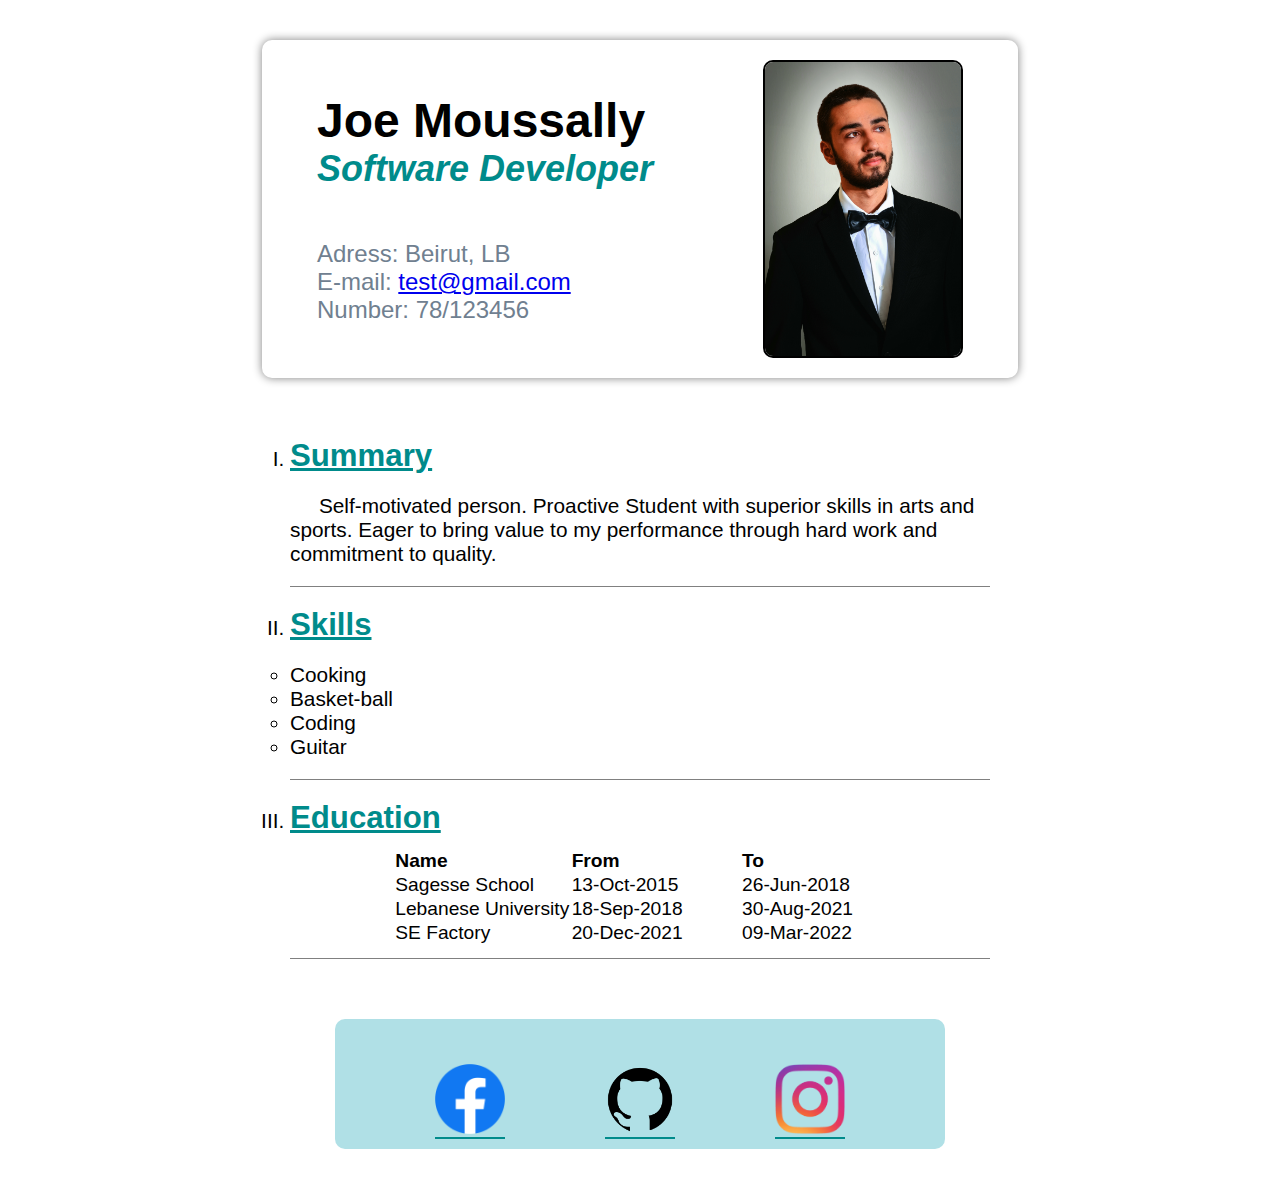
<file: index.html>
<html>
    <head>
        <title>Joe Moussally CV</title>
        <link rel="stylesheet" href="./styles/styles.css">
    </head>
    
    <!--CV Head-->
    <article>
        <header>
            <div>
                <h1>Joe Moussally </h1>
                <h2>Software Developer</h2>
                <span>Adress: Beirut, LB</span><br>
                <span>E-mail: <a href="mailto:test@gmail.com">test@gmail.com</a></span><br>
                <span>Number: 78/123456</span><br>
            </div>
            <img src='./images/pic.jpg' width="90px" id="picture">
        </header>

        <!--CV Body-->
        <body>
            <ol type="I"> 
                <li> <!--Summary-->
                    <h2><u>Summary</u></h2>
                    <p>&nbsp&nbsp&nbsp&nbsp Self-motivated person. Proactive Student with superior skills in arts and sports. Eager to bring value to my performance through hard work and commitment to quality.</p>
                </li>
                <li> <!--Skills-->
                    <h2><u>Skills</u></h2>
                    <ul>
                        <li>Cooking</li>
                        <li>Basket-ball</li>
                        <li>Coding</li>
                        <li>Guitar</li>
                    </ul>
                </li>
                <li> <!--Work History-->
                    <h2><u>Education</u></h2>
                    <center>
                        <table border="0">
                            <tr>
                                <td><strong>Name</strong></td>
                                <td><strong>From</strong></td>
                                <td><strong>To</strong></td>
                            </tr>
                            <tr>
                                <td>Sagesse School</td>
                                <td>13-Oct-2015</td>
                                <td>26-Jun-2018</td>
                            </tr>
                            <tr>
                                <td>Lebanese University</td>
                                <td>18-Sep-2018</td>
                                <td>30-Aug-2021</td>
                            </tr>
                            <tr>
                                <td>SE Factory</td>
                                <td>20-Dec-2021</td>
                                <td>09-Mar-2022</td>
                            </tr>
                        </table>
                    </center>
                </li>
            </ol>
        </body>
        <!--Footer or Ending to the CV-->
        <footer>
            <div> <!--Container for the icons-->
                <button><a href="#"><img src="./images/Facebook.png"></a></button>
                <button><a href="#"><img src="./images/Github.png"></a></button>
                <button><a href="#"><img src="./images/Instagram.png"></a></button>
            </div>
        </footer>
    </article>
</html>
</file>
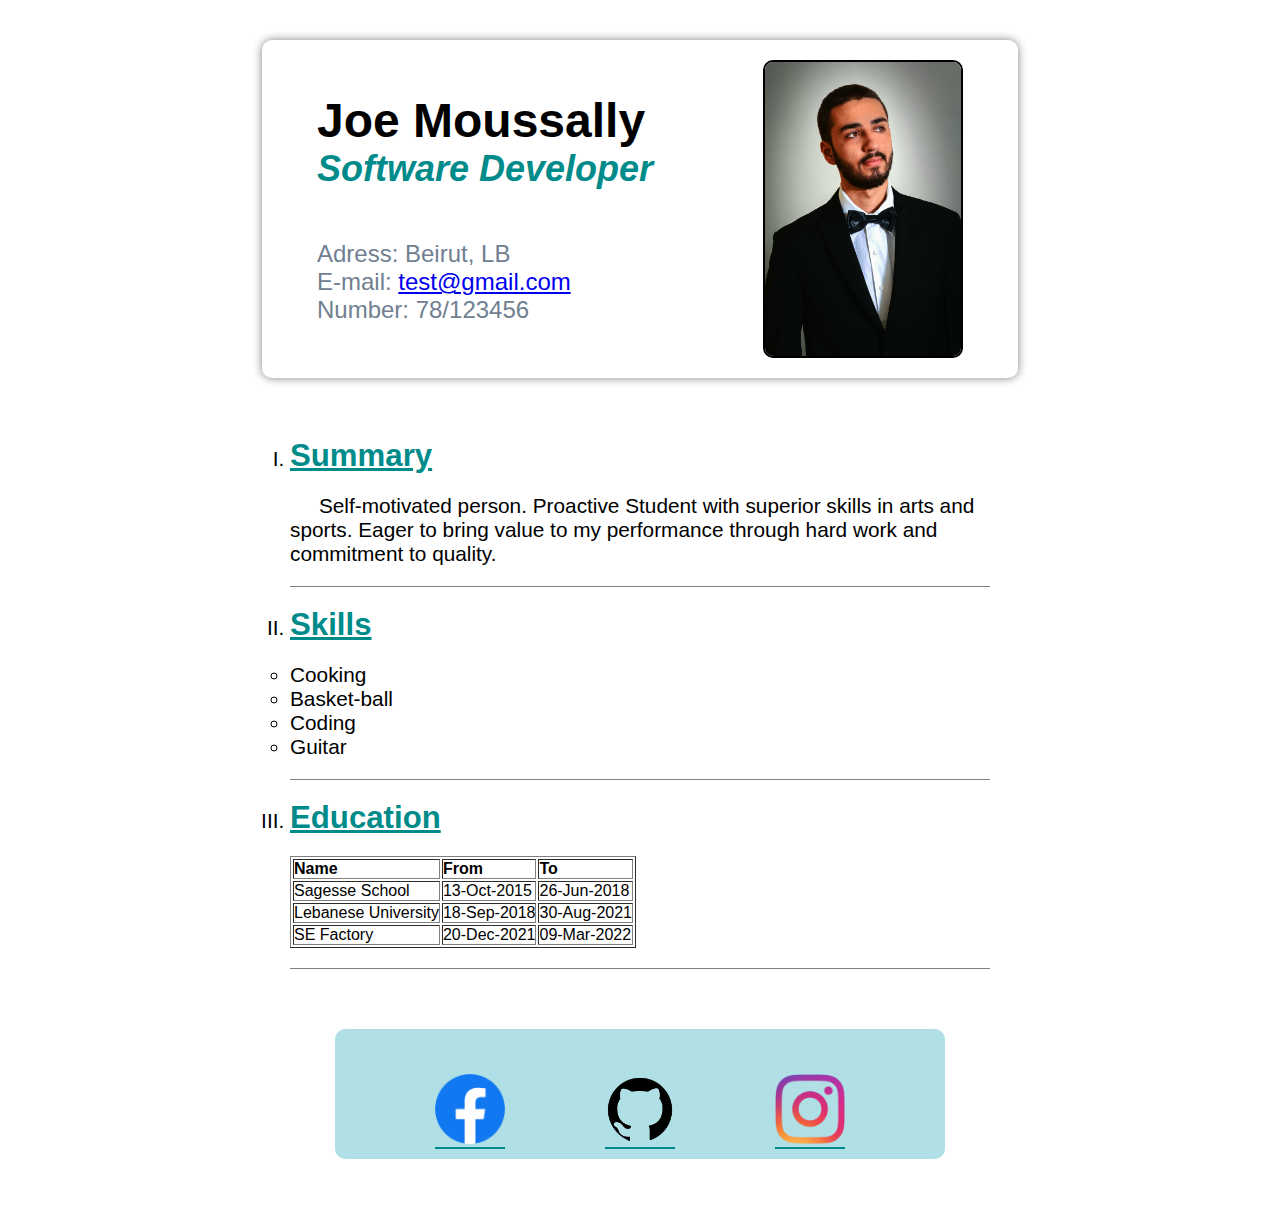
<file: JoeMoussallyCV.html>
<html>
    <head>
        <title>Joe Moussally CV</title>
        <link rel="stylesheet" href="Styles.css">
    </head>
    
    <!--CV Head-->
    <article>
        <header>
            <div>
                <h1>Joe Moussally </h1>
                <h2>Software Developer</h2>
                <span>Adress: Beirut, LB</span><br>
                <span>E-mail: <a href="mailto:test@gmail.com">test@gmail.com</a></span><br>
                <span>Number: 78/123456</span><br>
            </div>
            <img src='pic.jpg' width="90px" id="picture">
        </header>

        <!--CV Body-->
        <body>
            <ol type="I"> 
                <li> <!--Summary-->
                    <h2><u>Summary</u></h2>
                    <p>&nbsp&nbsp&nbsp&nbsp Self-motivated person. Proactive Student with superior skills in arts and sports. Eager to bring value to my performance through hard work and commitment to quality.</p>
                </li>
                <li> <!--Skills-->
                    <h2><u>Skills</u></h2>
                    <ul>
                        <li>Cooking</li>
                        <li>Basket-ball</li>
                        <li>Coding</li>
                        <li>Guitar</li>
                    </ul>
                </li>
                <li> <!--Work History-->
                    <h2><u>Education</u></h2>
                    <table border="1">
                        <tr>
                            <td><strong>Name</strong></td>
                            <td><strong>From</strong></td>
                            <td><strong>To</strong></td>
                        </tr>
                        <tr>
                            <td>Sagesse School</td>
                            <td>13-Oct-2015</td>
                            <td>26-Jun-2018</td>
                        </tr>
                        <tr>
                            <td>Lebanese University</td>
                            <td>18-Sep-2018</td>
                            <td>30-Aug-2021</td>
                        </tr>
                        <tr>
                            <td>SE Factory</td>
                            <td>20-Dec-2021</td>
                            <td>09-Mar-2022</td>
                        </tr>
                    </table>
                </li>
            </ol>
        </body>
        <!--Footer or Ending to the CV-->
        <footer>
            <div> <!--Container for the icons-->
                <button><a><img src="./icons/Facebook.png"></a></button>
                <button><a><img src="./icons/Github.png"></a></button>
                <button><a><img src="./icons/Instagram.png"></a></button>
            </div>
        </footer>
    </article>
</html>
</file>
<file: styles/styles.css>
* {
    margin: 0;
    padding: 0;
    box-sizing: border-box;
    font-family: sans-serif;
}

/*Centering CV*/
article {
    display: flex;
    flex-direction: column;
    align-items: center;
}

/*CV Head*/
header {
    display: flex;
    flex-direction: row;
    margin: 40px 0;
    box-shadow: 0px 0px 10px gray;
    border-radius: 10px;
    width: 70%;
    min-width: 350px;
    max-width: 900px;
    justify-content: space-around;
    align-items: center;
    flex-wrap: wrap;
}

/*Scale Header on mouse over*/
header:hover {
    transition: ease 0.2s;
    transform: scale(1.1);
}

header:not(:hover) {
    transition: ease 0.2s;
    transform: scale(1);
}

header > div {
    font-size: 1.5rem;
    margin: 20px;
}

header > div > h2 {
    font-style: italic;
    color: darkcyan;
    margin-bottom: 50px;
}

span {
    color:slategray
}

#picture {
    width: 200px;
    margin: 20px;
    border: 2px black solid;
    border-radius: 10px;
}

/*CV Body*/
body {
    font-size: 1.3rem;
    margin: 0 100px;
    margin-bottom: 50px;
}

li > h2 {
    margin: 20px 0;
    color:darkcyan;
}

ol > li {
    max-width: 700px;
    border-bottom: 1px gray solid;
    padding-bottom: 20px;
}

/*scale sections on hover for clear view*/
ol > li:hover {
    transition: ease 0.2s;
    transform: scale(1.2);
}

ol > li:not(:hover) {
    transition: ease 0.2s;
    transform: scale(1);
}

table {
    transform: scale(1.2);
}

td > strong {
    margin-right: 100px;
}

/*Footer*/
footer {
    background-color:powderblue;
    border-radius: 10px;
    margin-top: 60px;
    padding: 30px 100px;
}
footer > div > button { /*icons*/
    border: none;
    background: none;
}

footer > div > :nth-child(2){
    margin: 0 100px;
}

a > img {
    width: 70px;
    animation: float 3s infinite ease-in-out;
}

button > a {
    border-bottom: 2px darkcyan solid;
}

footer > div { /*icons container*/
    transform: translateY(15px);
    display: flex;
}

/*floating animation*/
@keyframes float {
    0% {
        transform: translateY(0);
    }
    50% {
        transform: translateY(-30px);
    }
    100% {
        transform: translateY(0);
    }
}

/*applying animation delay for visual effects*/
footer > div > :nth-child(1) > a > img {
    animation-delay: 0;
}
footer > div > :nth-child(2) > a > img{
    animation-delay: 0.4s;
}
footer > div > :nth-child(3) > a > img {
    animation-delay: 0.8s;
}

button:hover {
    cursor: pointer;
}
</file>
<file: Styles.css>
* {
    margin: 0;
    padding: 0;
    box-sizing: border-box;
    font-family: sans-serif;
}

/*Centering CV*/
article {
    display: flex;
    flex-direction: column;
    align-items: center;
}

/*CV Head*/
header {
    display: flex;
    flex-direction: row;
    margin: 40px 0;
    box-shadow: 0px 0px 10px gray;
    border-radius: 10px;
    width: 70%;
    min-width: 600px;
    max-width: 900px;
    justify-content: space-around;
    align-items: center;
}

/*Scale Header on mouse over*/
header:hover {
    transition: ease 0.2s;
    transform: scale(1.1);
}

header:not(:hover) {
    transition: ease 0.2s;
    transform: scale(1);
}

header > div {
    font-size: 1.5rem;
    margin: 20px;
}

header > div > h2 {
    font-style: italic;
    color: darkcyan;
    margin-bottom: 50px;
}

span {
    color:slategray
}

#picture {
    width: 200px;
    margin: 20px;
    border: 2px black solid;
    border-radius: 10px;
}

/*CV Body*/
body {
    font-size: 1.3rem;
    margin: 0 100px;
    margin-bottom: 50px;
}

li > h2 {
    margin: 20px 0;
    color:darkcyan;
}

ol > li {
    max-width: 700px;
    border-bottom: 1px gray solid;
    padding-bottom: 20px;
}

/*scale sections on hover for clear view*/
ol > li:hover {
    transition: ease 0.2s;
    transform: scale(1.2);
}

ol > li:not(:hover) {
    transition: ease 0.2s;
    transform: scale(1);
}

/*Footer*/
footer {
    background-color:powderblue;
    border-radius: 10px;
    margin-top: 60px;
    padding: 30px 100px;
}
footer > div > button { /*icons*/
    border: none;
    background: none;
}

footer > div > :nth-child(2){
    margin: 0 100px;
}

a > img {
    width: 70px;
    animation: float 3s infinite ease-in-out;
}

button > a {
    border-bottom: 2px darkcyan solid;
}

footer > div { /*icons container*/
    transform: translateY(15px);
    display: flex;
}

/*floating animation*/
@keyframes float {
    0% {
        transform: translateY(0);
    }
    50% {
        transform: translateY(-30px);
    }
    100% {
        transform: translateY(0);
    }
}

/*applying animation delay for visual effects*/
footer > div > :nth-child(1) > a > img {
    animation-delay: 0;
}
footer > div > :nth-child(2) > a > img{
    animation-delay: 0.4s;
}
footer > div > :nth-child(3) > a > img {
    animation-delay: 0.8s;
}

button:hover {
    cursor: pointer;
}
</file>
